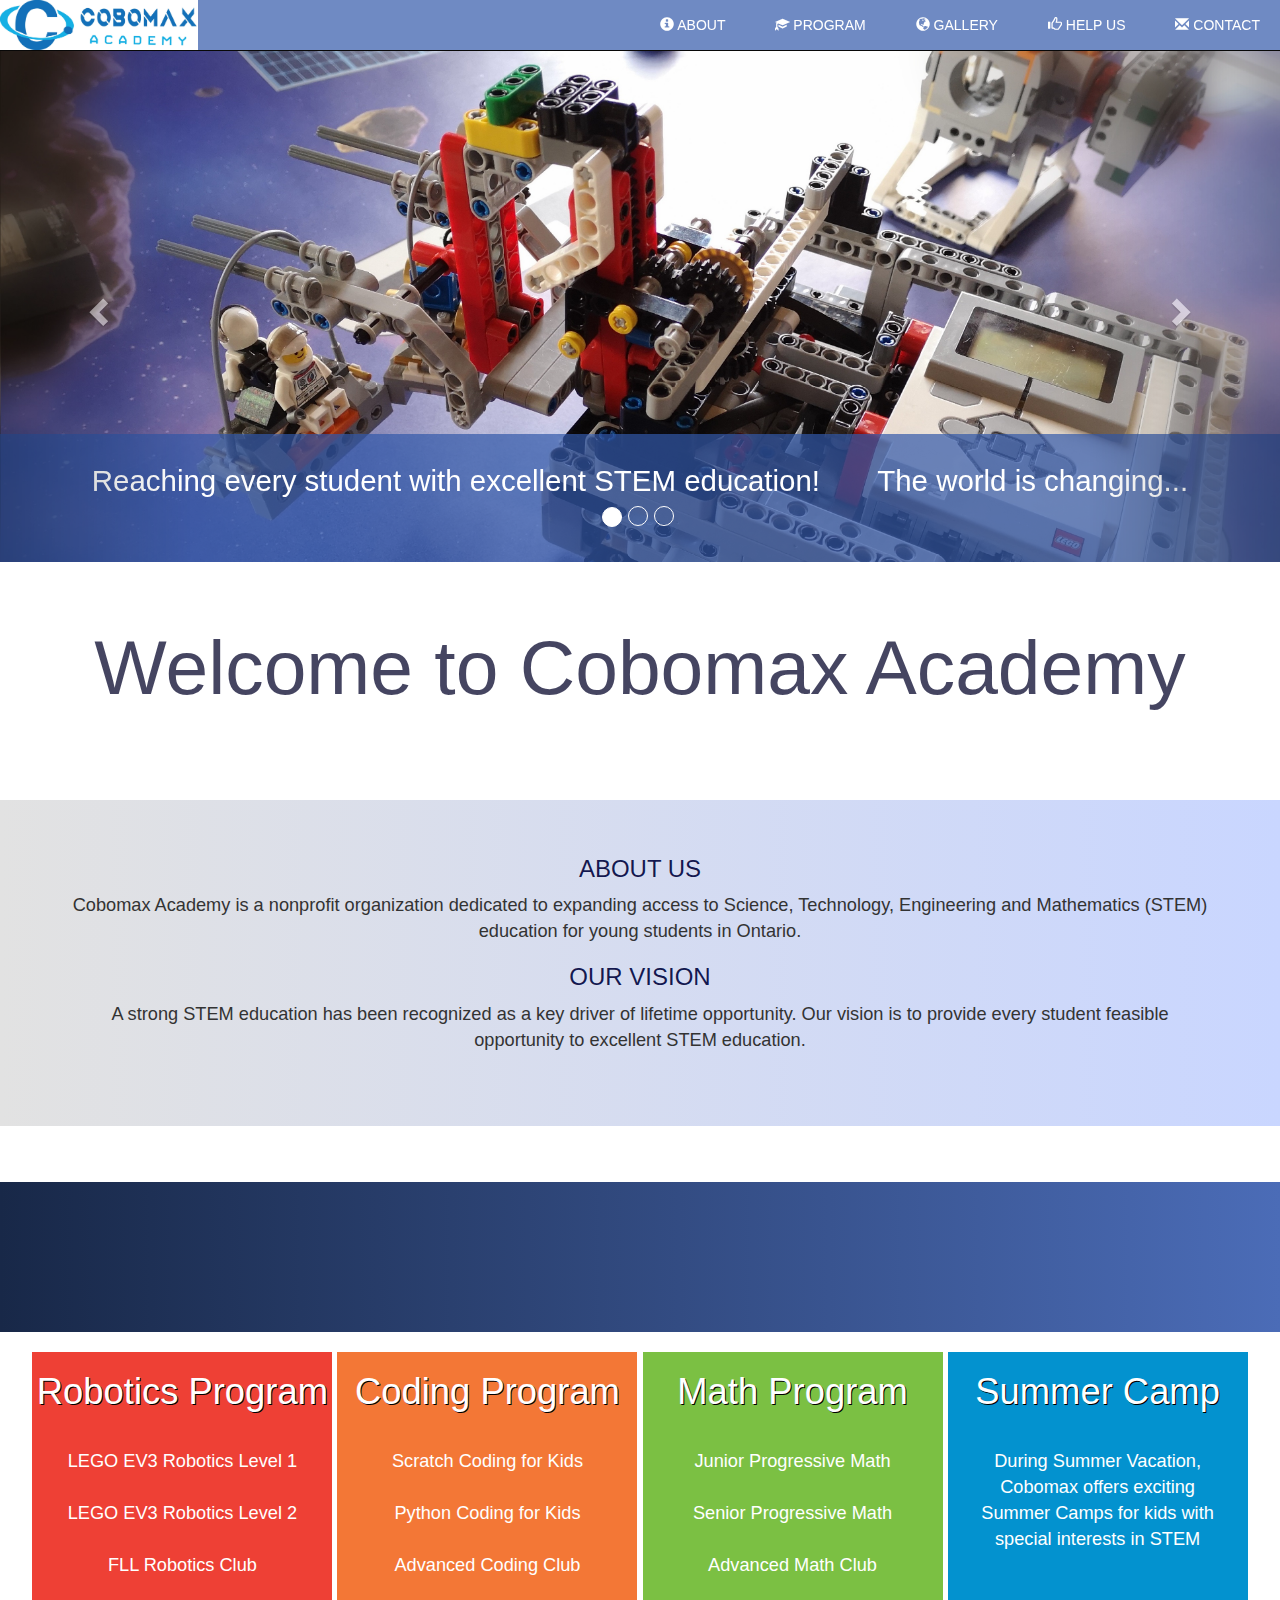
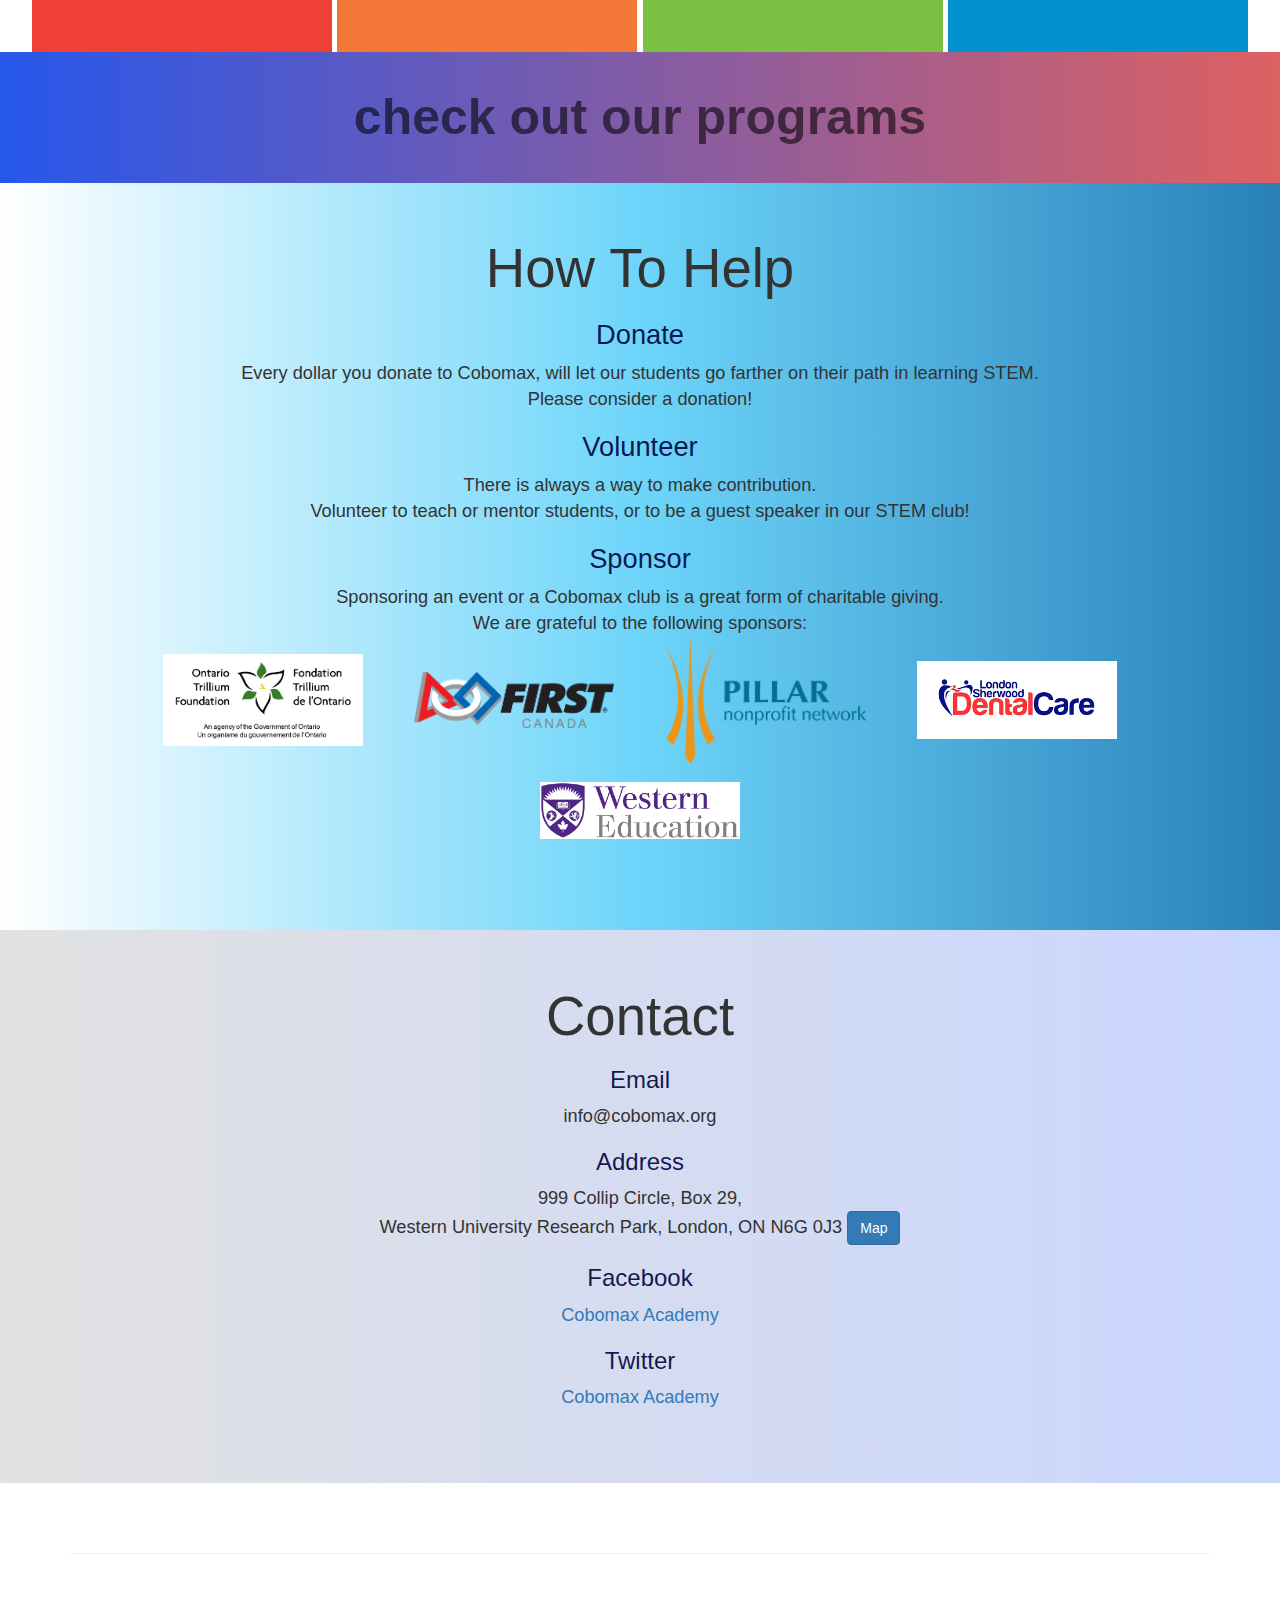
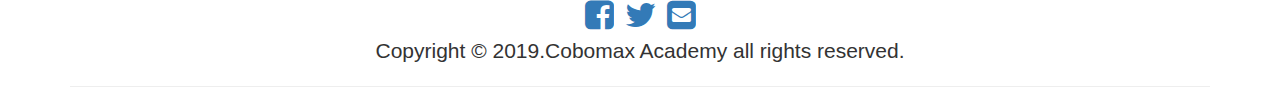
<file: index.html>
<!DOCTYPE html>
<html lang="en">
<head>
    <meta charset="UTF-8">
    <meta name="viewport" content="width=device-width, initial-scale=1.0">
    <meta http-equiv="X-UA-Compatible" content="ie=edge">
    <link rel="shortcut icon" type="image/png" href="image/favicon.png"/>
    <link rel="stylesheet" href="style/main.css">
    <link rel="stylesheet" href="https://maxcdn.bootstrapcdn.com/bootstrap/3.4.0/css/bootstrap.min.css">
    <link href="//maxcdn.bootstrapcdn.com/font-awesome/4.1.0/css/font-awesome.min.css" rel="stylesheet">
    <link href="https://maxcdn.bootstrapcdn.com/bootstrap/3.3.5/css/bootstrap.min.css" rel="stylesheet" integrity="sha256-MfvZlkHCEqatNoGiOXveE8FIwMzZg4W85qfrfIFBfYc= sha512-dTfge/zgoMYpP7QbHy4gWMEGsbsdZeCXz7irItjcC3sPUFtf0kuFbDz/ixG7ArTxmDjLXDmezHubeNikyKGVyQ==" crossorigin="anonymous">
    <script src="https://ajax.googleapis.com/ajax/libs/jquery/3.3.1/jquery.min.js"></script>
    <script src="https://maxcdn.bootstrapcdn.com/bootstrap/3.4.0/js/bootstrap.min.js"></script>
    <script src="//code.jquery.com/jquery-1.11.1.min.js"></script>
    <script src="data.js"> </script>
    <title>Cobomax Academy</title>
</head>
<body>

    <nav class="navbar navbar-inverse navbar-fixed-top" id="navbar"> </nav>

    <div class="container-fluid">
        <div id="myCarousel" class="carousel slide" data-ride="carousel"> </div>    

        <!--banner on slider-->
        <div class="welcome">       
            <p>Reaching every student with excellent STEM education!
                    &nbsp&nbsp&nbsp &nbsp&nbspThe world is changing...</p>
        </div>
        <!--Weclome Message-->
        <a id="about"></a>
        <div class="welcome2"> Welcome to Cobomax Academy </div> 

        <!--ABOUT-->
        <div class="contact-content"> 
                <h3>ABOUT US</h3> 
                Cobomax Academy is a nonprofit organization dedicated to expanding access to Science, Technology, Engineering and Mathematics (STEM) education for young students in Ontario.
                <h3>OUR VISION</h3> 
                A strong STEM education has been recognized as a key driver of lifetime opportunity. Our vision is to provide every student feasible opportunity to excellent STEM education.
        </div>

        <!--NEWS-->
        <div class="news-content">  </div>

        <!--PROGRAMS BLOCKS-->
        <div class="program-content">
            <div class="program-block" id="robotics">
                <h1>Robotics Program</h1> <br/>
                LEGO EV3 Robotics Level 1 <br/><br/>
                LEGO EV3 Robotics Level 2 <br/><br/>
                FLL Robotics Club 
            </div>
            <div class="program-block" id="coding">
                <h1>Coding Program</h1><br/>
                Scratch Coding for Kids <br/><br/>
                Python Coding for Kids <br/><br/>
                Advanced Coding Club 
            </div>
            <div class="program-block" id="math">
                <h1>Math Program</h1><br/>
                Junior Progressive Math<br/><br/>
                Senior Progressive Math <br/><br/>
                Advanced Math Club 
            </div>
            <div class="program-block" id="summer">
                <h1>Summer Camp</h1><br/>
                During Summer Vacation, <br/>
                <a id="programactive"></a>
                Cobomax offers exciting <br/>
                Summer Camps for kids with <br/>
                special interests in STEM<br/> <br/>
            </div>
        </div>

        <!--PROGRAM-->
        <div class="project-content" onclick="parent.location='program.html'">
            <strong id="project-title">check out our programs </strong> 
        </div>

        <a id="help"></a>

        <!--HELP US--> 
        <div class="help-content">
            <h2>   How To Help</h2>

            <h3>   Donate</h3> 
                
                Every dollar you donate to Cobomax, will let our students go farther on their path in learning STEM.
                <br/>
                Please consider a donation!  
                
            <h3>      Volunteer</h3> 
                
                There is always a way to make contribution. 
                <br/>
                Volunteer to teach or mentor students, or to be a guest
                
                speaker in our STEM club!
            
            <h3>     Sponsor </h3>       
                Sponsoring an event or a Cobomax club is a great form of charitable giving. 
                <br/>
                We are grateful to the following sponsors: 
                <div class="sponsors">
                    <img src="image/sponsor/OTF.jpg"/>  
                    <img src="image/sponsor/FIRST Canada.png"/>  
                    <img src="image/sponsor/Pillar Network.png"/>  
                    <img src="image/sponsor/Sherwood DentalCare.png"/>  
                    <img src="image/sponsor/Western Education.jpg"/>  
                </div>
            <a id="contact"></a>
        </div>

        <!--CONTACT-->
        <div class="contact-content">
            <h2> Contact </h2>
            <h3>Email</h3>
            info@cobomax.org   
            <h3>Address</h3>
            999 Collip Circle, Box 29, <br/> Western University Research Park, London, ON N6G 0J3
            <a role="button"  target="_blank" class="btn btn-primary" href="https://www.google.com/maps/place/Western+Research+Parks/@43.015282,-81.28013,13z/data=!4m5!3m4!1s0x0:0x4b96ce9d8ab4b261!8m2!3d43.0152816!4d-81.2801303?hl=en-US">
                Map</a>
            <h3>Facebook</h3>
            <a target="_blank" href="http://facebook.com/pg/Cobomax-Academy-360778581461731">Cobomax Academy</a>
            <h3>Twitter</h3>
            <a target="_blank" href="http://twitter.com/CobomaxAcademy">Cobomax Academy</a>
        </div>
    
    <div class="container" id="footer"></div>
</body>
<script src="style/general.js"></script>
<script src="style/slider.js"></script>
</html>
</file>
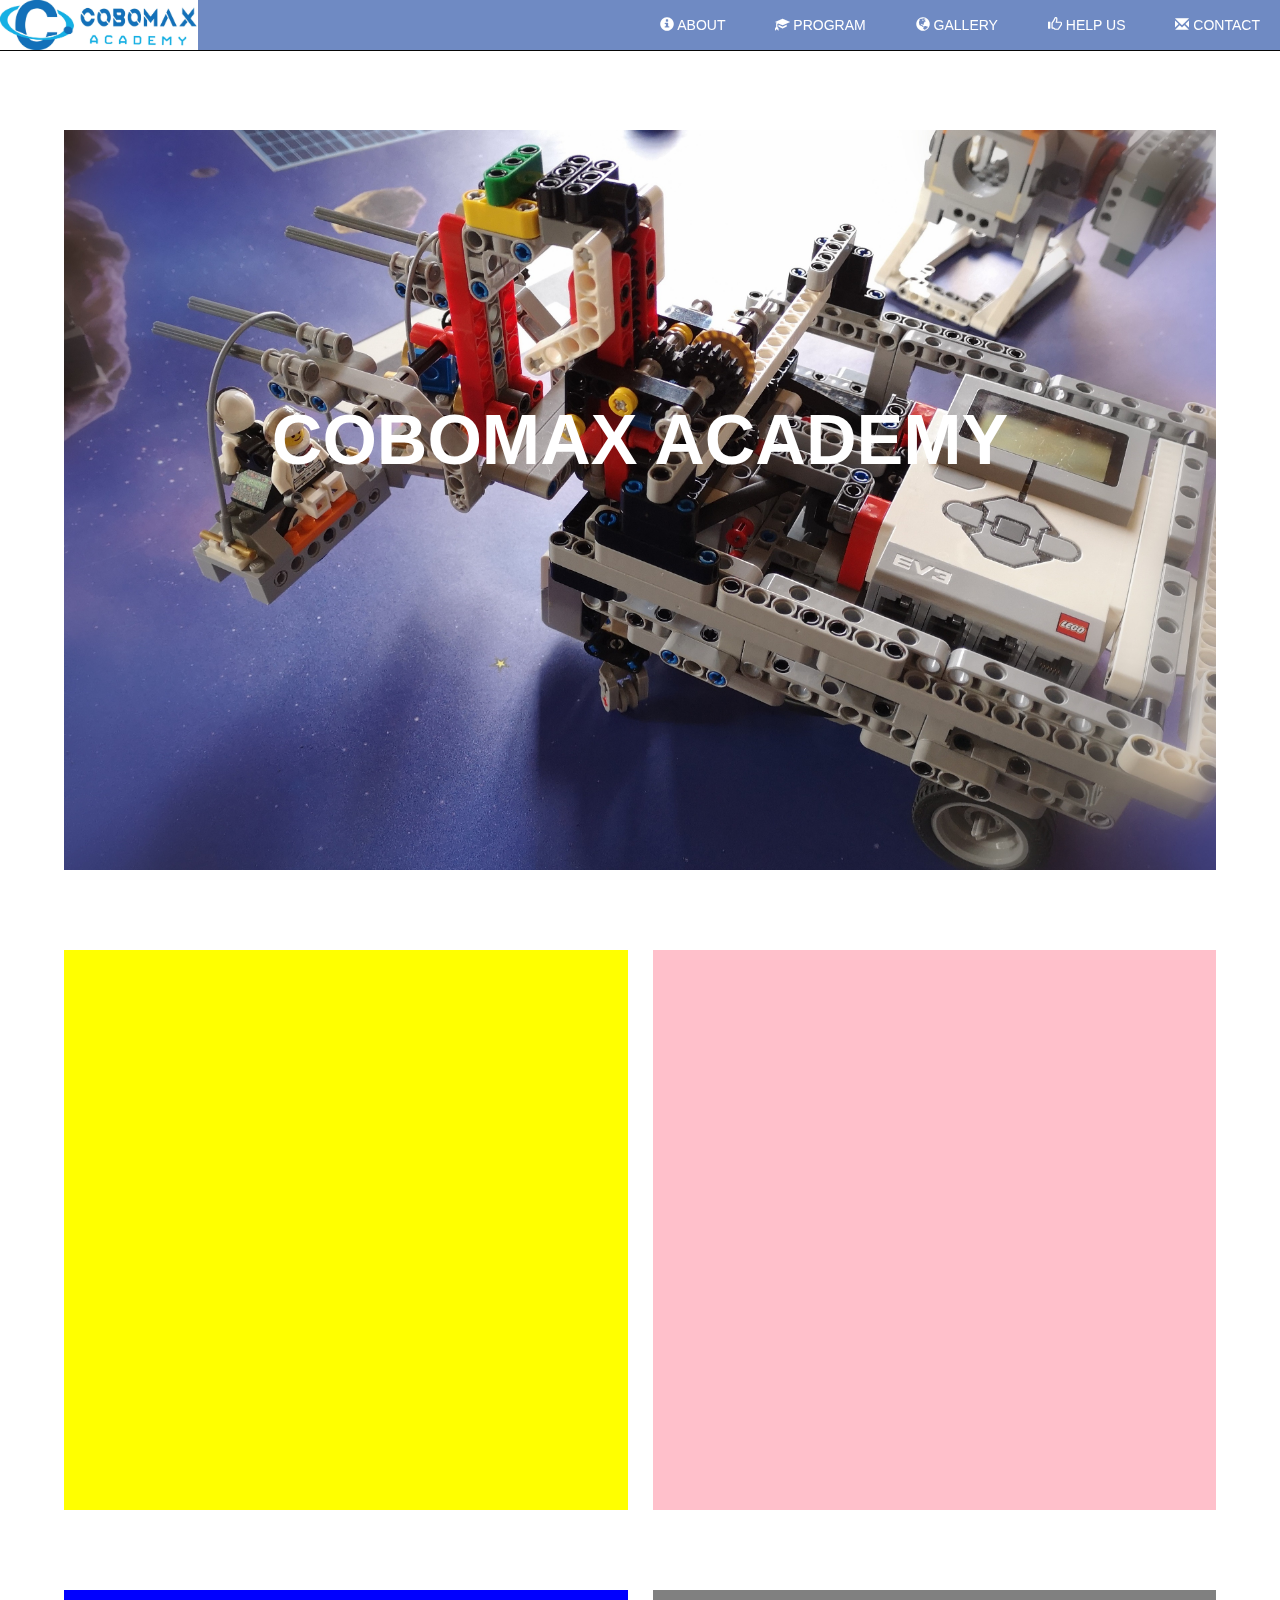
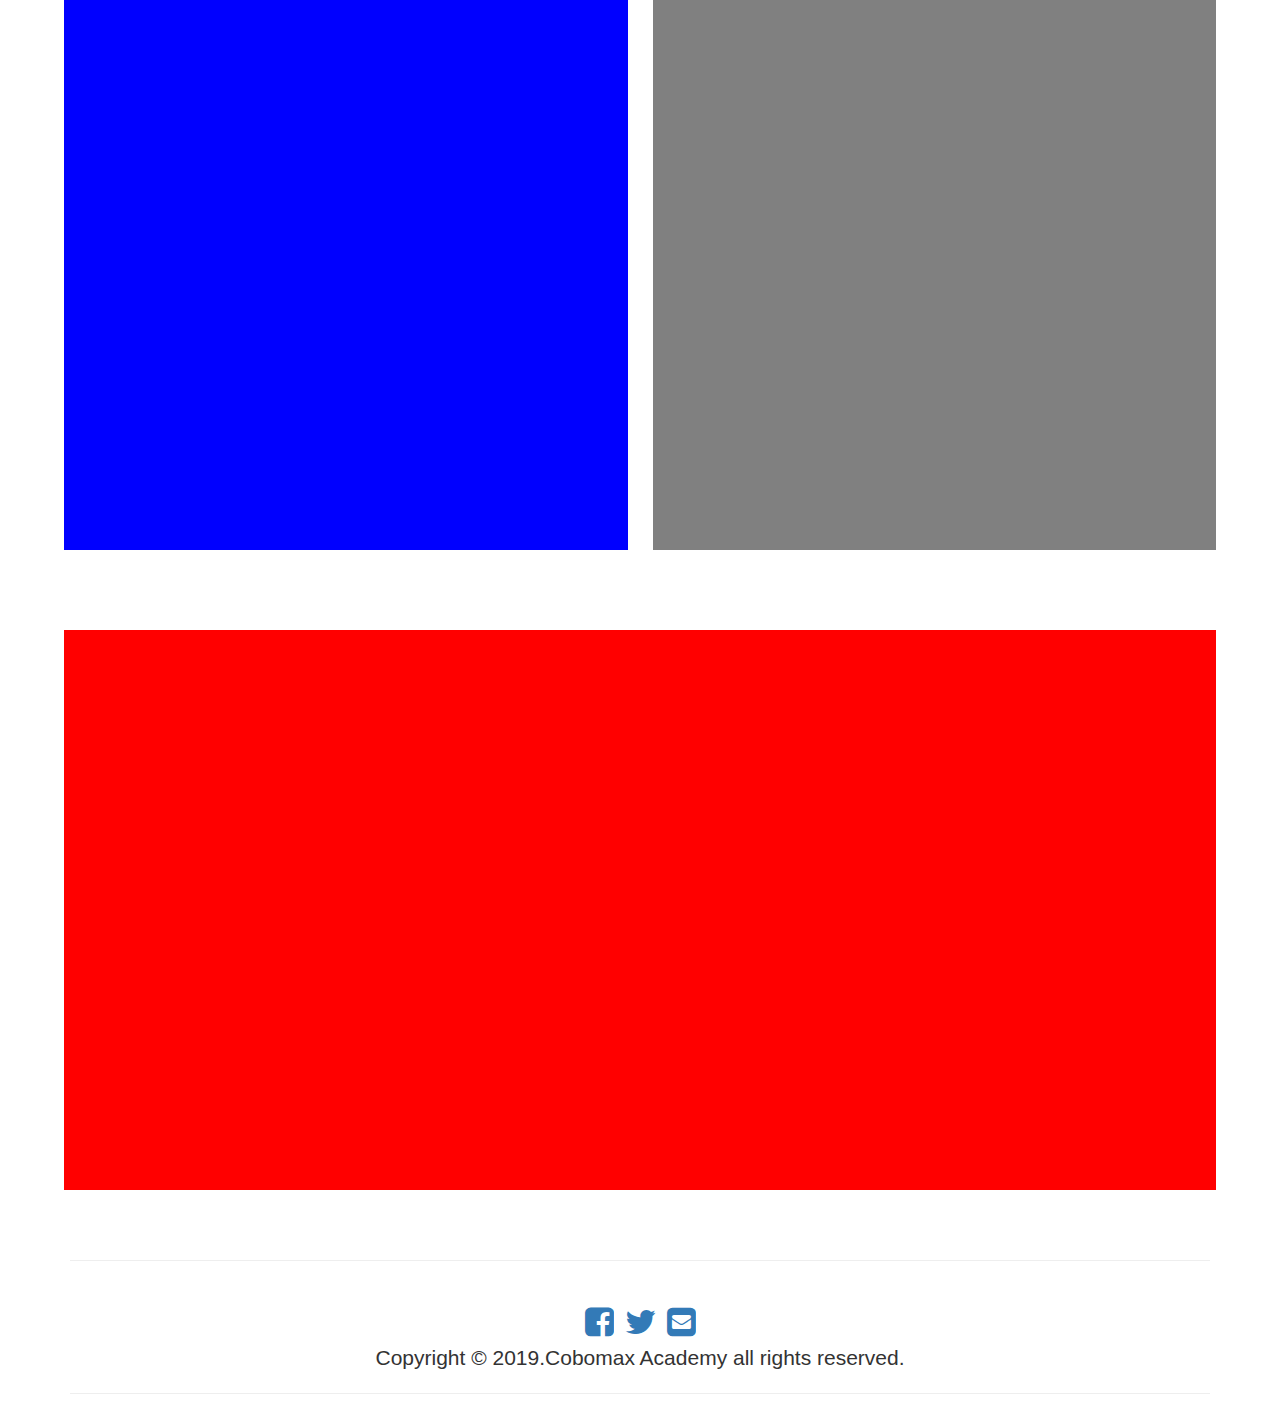
<file: new.html>
<!DOCTYPE html>
<html lang="en">
<head>
    <meta charset="UTF-8">
    <meta name="viewport" content="width=device-width, initial-scale=1.0">
    <meta http-equiv="X-UA-Compatible" content="ie=edge">
    <link rel="shortcut icon" type="image/png" href="image/favicon.png"/>
    <link rel="stylesheet" href="style/main.css">
    <link rel="stylesheet" href="style/home.css">
    <link rel="stylesheet" href="https://maxcdn.bootstrapcdn.com/bootstrap/3.4.0/css/bootstrap.min.css">
    <link href="//maxcdn.bootstrapcdn.com/font-awesome/4.1.0/css/font-awesome.min.css" rel="stylesheet">
    <link href="https://maxcdn.bootstrapcdn.com/bootstrap/3.3.5/css/bootstrap.min.css" rel="stylesheet" integrity="sha256-MfvZlkHCEqatNoGiOXveE8FIwMzZg4W85qfrfIFBfYc= sha512-dTfge/zgoMYpP7QbHy4gWMEGsbsdZeCXz7irItjcC3sPUFtf0kuFbDz/ixG7ArTxmDjLXDmezHubeNikyKGVyQ==" crossorigin="anonymous">
    <script src="https://ajax.googleapis.com/ajax/libs/jquery/3.3.1/jquery.min.js"></script>
    <script src="https://maxcdn.bootstrapcdn.com/bootstrap/3.4.0/js/bootstrap.min.js"></script>
    <script src="//code.jquery.com/jquery-1.11.1.min.js"></script>
    <title>Cobomax Academy</title>
</head>
<body>

    <nav class="navbar navbar-inverse navbar-fixed-top" id="navbar"> </nav>

    <div class="outter-container">
        <div class="hero-container">
            <img class="auto-zoom" src="image/home/0.jpg" /> 
            <div class="hero-text"> COBOMAX ACADEMY </div>
        </div>
        <div class="grid-container"> 
            <div class="grid-1" style="background-color:yellow">
            </div>
            <div class="grid-2" style="background-color:pink">
            </div>
        </div>
        <div class="grid-container"> 
            <div class="grid-1" style="background-color:blue">
            </div>
            <div class="grid-2" style="background-color:grey">
            </div>
        </div>
        <div class="grid-container"> 
            <div class="grid-3" style="background-color:red">
            </div>
        </div>
    </div>
 
    <div class="container" id="footer"></div>
</body>
<script src="style/general.js"></script>
</html>
</file>
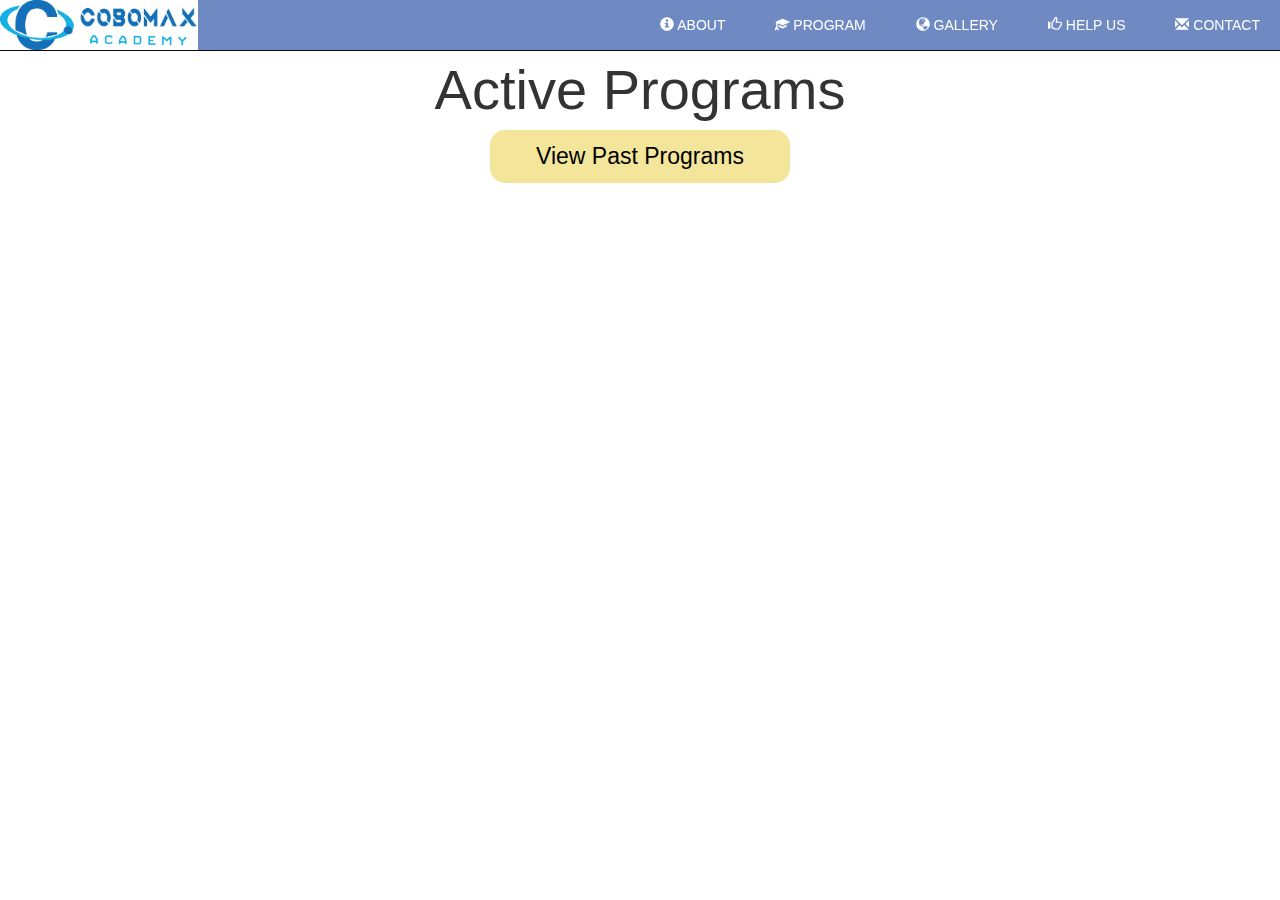
<file: program.html>
<!DOCTYPE html>
<html lang="en">
<head>
    <meta charset="UTF-8">
    <meta name="viewport" content="width=device-width, initial-scale=1.0">
    <meta http-equiv="X-UA-Compatible" content="ie=edge">
    <link rel="shortcut icon" type="image/png" href="image/favicon.png"/>
    <link rel="stylesheet" href="style/main.css">
    <link rel="stylesheet" href="https://maxcdn.bootstrapcdn.com/bootstrap/3.4.0/css/bootstrap.min.css">
    <link href="//maxcdn.bootstrapcdn.com/font-awesome/4.1.0/css/font-awesome.min.css" rel="stylesheet">
    <link href="https://maxcdn.bootstrapcdn.com/bootstrap/3.3.5/css/bootstrap.min.css" rel="stylesheet" integrity="sha256-MfvZlkHCEqatNoGiOXveE8FIwMzZg4W85qfrfIFBfYc= sha512-dTfge/zgoMYpP7QbHy4gWMEGsbsdZeCXz7irItjcC3sPUFtf0kuFbDz/ixG7ArTxmDjLXDmezHubeNikyKGVyQ==" crossorigin="anonymous">
    <script src="https://ajax.googleapis.com/ajax/libs/jquery/3.3.1/jquery.min.js"></script>
    <script src="https://maxcdn.bootstrapcdn.com/bootstrap/3.4.0/js/bootstrap.min.js"></script>
    <script src="//code.jquery.com/jquery-1.11.1.min.js"></script>
    <script src="data.js"></script>
    <title>Cobomax Academy</title>
</head>
<body>

    <nav class="navbar navbar-inverse navbar-fixed-top" id="navbar"> </nav>

    <div class="page-title" id="program-title">
        Active Programs
    </div>

    <div class="page-subtitle" id="program-subtitle" onclick="change_to_past()">
        View Past Programs
    </div>

    <div id="program-slider" class="carousel slide" data-ride="carousel"> </div>    

</body>
<script src="style/general.js"></script>
</html>
</file>
<file: style/main.css>
p {
    font-size: 1.5em;
}

#logo {
    height: 50px;
    margin-top: -15px;
}
.navbar-brand {
    padding-left: 10px;
}

.navbar-inverse {
    background-color: rgba(50, 88, 170, 0.7)!important;
}

.navbar-right li a {
    color: white!important;
    padding: 20px;
    margin-right: 20px;
}

.navbar-right li a:hover {
    color: black!important;
}

#footer {
    margin-top: 50px;
}


.carousel {
    height: 40vw;
    margin-top: 50px;
}

.carousel-control {
    z-index: 999;
    height: 40vw;
}


.container-fluid {
    padding: 0px!important;
    margin: 0!important;
    overflow: hidden;
}

.carousel-inner  {
    height: 40vw;
    background-color: rgba(50, 88, 170, 0.7);
}

.carousel-inner img {
    margin: auto;
}

.carousel-indicators li {
    width: 20px!important; 
    height: 20px!important;
    margin-right: 5px!important;
}

.welcome p {
    font-size: 2.3vw;
    padding-top: 2vw;
    font-family: 'Gill Sans', 'Gill Sans MT', Calibri, 'Trebuchet MS', sans-serif
}


.welcome {
    text-align: center;
    background: rgba(50, 88, 170, 0.7);
    position: relative;
    top: -10vw;
    width: 100%;
    height: 10vw;
    color:white;
    bottom: 0;
}

.welcome2 {
    font-family: Impact, Haettenschweiler, 'Arial Narrow Bold', sans-serif ;
    top: -6vw;
    text-align: center;
    position: relative;
    width: 100%;
    color: rgba(6, 5, 43, 0.747);
    font-size: 6vw;
}


.inline  {
    margin-top: 0;
    display: inline-block!important;
    font-family: 'Gill Sans', 'Gill Sans MT', Calibri, 'Trebuchet MS', sans-serif;
    font-size: 1.5em;
    text-align: center;
    padding-left: 12.5%;  
    padding-right: 12.5%; 
    margin-left: 5%;
    margin-right: 5%;
    color: rgba(6, 5, 43, 0.747);
    padding-bottom: 4em;
    background: #C9D6FF;  /* fallback for old browsers */
    background: -webkit-linear-gradient(to right, #E2E2E2, #C9D6FF);  /* Chrome 10-25, Safari 5.1-6 */
    background: linear-gradient(to right, #E2E2E2, #C9D6FF); /* W3C, IE 10+/ Edge, Firefox 16+, Chrome 26+, Opera 12+, Safari 7+ */

}

.inline  h1 {
    font-family: Impact, Haettenschweiler, 'Arial Narrow Bold', sans-serif;
    font-size: 1.5em;
    margin: 1em 0 0 0;
    padding: 0 0 0 0;
}

.news-content {
    margin-top: 4em;
    height: 150px;
    width: 100%;
    background: #4b6cb7;  /* fallback for old browsers */
    background: -webkit-linear-gradient(to right, #182848, #4b6cb7);  /* Chrome 10-25, Safari 5.1-6 */
    background: linear-gradient(to right, #182848, #4b6cb7); /* W3C, IE 10+/ Edge, Firefox 16+, Chrome 26+, Opera 12+, Safari 7+ */

}


.news-content p{
    display: inline-block;
    padding-top: 1em;
    color: white;
    font-size: 2vmax;
    max-width: 1000px;
    padding-left: 3%;
    padding-right: 3%;
    padding-bottom: 1em;
    text-align: center;
}

.program-content {
    text-align: center;
    width: 100%;
    margin-top: 20px;
    color:white;
    font-size: 1.3em;
}

.program-block {
    padding-top: 0;
    display: inline-block;
    width: 300px;
    height: 300px;
    font-family: 'Segoe UI', Tahoma, Geneva, Verdana, sans-serif;
}


.program-block h1{
    font-size: 2em;
    text-shadow: 1px 1px black;
}

#robotics {
    background-color: #ee4035;
}

#coding {
    background-color:  #f37736;
}

#math {
    background-color:  #7bc043;
}

#summer {
    background-color:   #0392cf;
}


.project-content {
    user-select: none;
    text-align: center;
    color: rgba(0, 0, 0, 0.575);
    background-size: 50%;
    padding-top: 30px;
    font-size: 50px;
    padding-bottom: 30px;
    background: #de6161;  /* fallback for old browsers */
    background: -webkit-linear-gradient(to right, #2657eb, #de6161);  /* Chrome 10-25, Safari 5.1-6 */
    background: linear-gradient(to right, #2657eb, #de6161); /* W3C, IE 10+/ Edge, Firefox 16+, Chrome 26+, Opera 12+, Safari 7+ */
}

.project-content:hover {
    color: white;
}


.help-content {
    font-family: Arial, Helvetica, sans-serif;
    text-align: center;
    font-size: 1.3em;
    padding-left: 5%;
    padding-right: 5%;
    padding-top: 2em;
    padding-bottom: 4em;
    background: #2980B9;  /* fallback for old browsers */
    background: -webkit-linear-gradient(to right, #FFFFFF, #6DD5FA, #2980B9);  /* Chrome 10-25, Safari 5.1-6 */
    background: linear-gradient(to right, #FFFFFF, #6DD5FA, #2980B9); /* W3C, IE 10+/ Edge, Firefox 16+, Chrome 26+, Opera 12+, Safari 7+ */
}

.help-content h2 {
    font-family: Impact, Haettenschweiler, 'Arial Narrow Bold', sans-serif;
    font-size: 3em;
}

.help-content h3 {
    font-family: Impact, Haettenschweiler, 'Arial Narrow Bold', sans-serif;
    color: rgba(0, 4, 63, 0.904);
    font-size: 1.5em;
}

.sponsors img{
    min-width: 200px;
    width: 5vmax;
    margin-left: 2%;
    margin-right: 2%;
    margin-bottom: 1em;
}

.contact-content {
    font-family: Arial, Helvetica, sans-serif;
    font-size: 1.3em;
    padding-left: 5%;
    padding-right: 5%;
    padding-top: 2em;
    padding-bottom: 4em;
    background: #C9D6FF;  /* fallback for old browsers */
    background: -webkit-linear-gradient(to right, #E2E2E2, #C9D6FF);  /* Chrome 10-25, Safari 5.1-6 */
    background: linear-gradient(to right, #E2E2E2, #C9D6FF); /* W3C, IE 10+/ Edge, Firefox 16+, Chrome 26+, Opera 12+, Safari 7+ */
    text-align: center;
}

.contact-content h2 {
    font-family: Impact, Haettenschweiler, 'Arial Narrow Bold', sans-serif;
    font-size: 3em;
    text-align: center;
}

.contact-content h3 {
    text-align: center;
    font-family: Impact, Haettenschweiler, 'Arial Narrow Bold', sans-serif;
    color: rgba(0, 4, 63, 0.904);
}

.form-horizontal {
    width: 80vw;
    margin: auto;
}









/* FOR FOOTER */
#news-alert {
    text-align: center;
    position: fixed;
    top: 50px;
    width:100%;
    font-size: 1.5em; 
    z-index: 999;
}

.social:hover {
    -webkit-transform: scale(1.1);
    -moz-transform: scale(1.1);
    -o-transform: scale(1.1);
}
.social {
    -webkit-transform: scale(0.8);
    /* Browser Variations: */
    
    -moz-transform: scale(0.8);
    -o-transform: scale(0.8);
    -webkit-transition-duration: 0.5s;
    -moz-transition-duration: 0.5s;
    -o-transition-duration: 0.5s;
}

#social-fb:hover {
    color: #3B5998;
}
#social-tw:hover {
    color: #4099FF;
}
#social-gp:hover {
    color: #d34836;
}
#social-em:hover {
    color: #f39c12;
}
#social-gh:hover{
    color: #6e5494;
}

#my-info {
    float: right;
}

/* END OF FOOTER*/


/* FOR SUBPAGE*/
.page-title {
    user-select: none;
    font-size: 4em;
    text-align: center;
    margin-top: 50px;
    margin-bottom: -50px;
    font-family: Impact, Haettenschweiler, 'Arial Narrow Bold', sans-serif;
}


/* END OF SUBPAGE*/


/* PROGRAM */
#program-slider {
    height: 100%;
}

#program-slider .carousel-inner  {
    height: 700px;
}

#program-slider a {
    height: 700px;
}

#program-slider .carousel-inner .item img {
    max-height: 600px;
}

#program-subtitle {
    width: 300px;
    margin-left: calc(50% - 150px);
    text-align: center;
    margin-top: 50px;
    margin-bottom: -25px;
    font-size: 23px;
    user-select: none;
    color: rgb(0, 0, 0);
    border-radius: 15px;
    background-color: #f3e69a;
    padding-top: 10px;
    padding-bottom: 10px;
}

#program-subtitle:hover {
    background-color: #3dafdd;
}


/* END OF PROGRAM*/

/* NEWS */
.news-block {
    background: #4b6cb7;  /* fallback for old browsers */
    background: -webkit-linear-gradient(to right, #182848, #4b6cb7);  /* Chrome 10-25, Safari 5.1-6 */
    background: linear-gradient(to right, #182848, #4b6cb7); /* W3C, IE 10+/ Edge, Firefox 16+, Chrome 26+, Opera 12+, Safari 7+ */
    margin-top: 100px;
    border: #080808 solid 2px;
}

.news-block .news-text {
    right: 0;
    padding-left: 1em;
    padding-right: 1em;
    width: calc(100% - 520px);
    min-width: 300px;
    max-width: 80vw;
    
    font-size: 1.3em;
    display: inline-block;
    color:white;
}

.news-block .news-img {
    display: inline-block;
}

.news-block .news-img img {
    max-width: 100vw;
    width: 500px;
}


/* END OF NEWS*/
</file>
<file: style/home.css>
.outter-container {
    width: 90%;
    min-width: 820px;
    margin: auto;
    margin-top: 130px;
}

.hero-container {
    width: 100%;
    height: 740px; 
}

.auto-zoom {
    width: 100%;
    height: 100%; 
    object-fit: cover;
}   

.hero-text {
    text-align: center;
    font-size: 5em;
    margin-top: -480px;
    color: rgb(255, 255, 255);
    font-weight: bold;
    font-family:Arial, Helvetica, sans-serif;
}

.grid-container {
    width: 100%;
    height: 560px;
    margin-top: 80px;
    display: flex;
}

.grid-1 {
    display: inline-block;
    width: 50%;
    height: 100%;
}

.grid-2 {
    margin-left: 25px;
    display: inline-block;
    width: 50%;
    height: 100%;
}

.grid-3 {
    width: 100%;
    height: 100%;
}

@media only screen and (max-width: 1000px) {
    .outter-container {
        width: 100%;
    }
}
</file>
